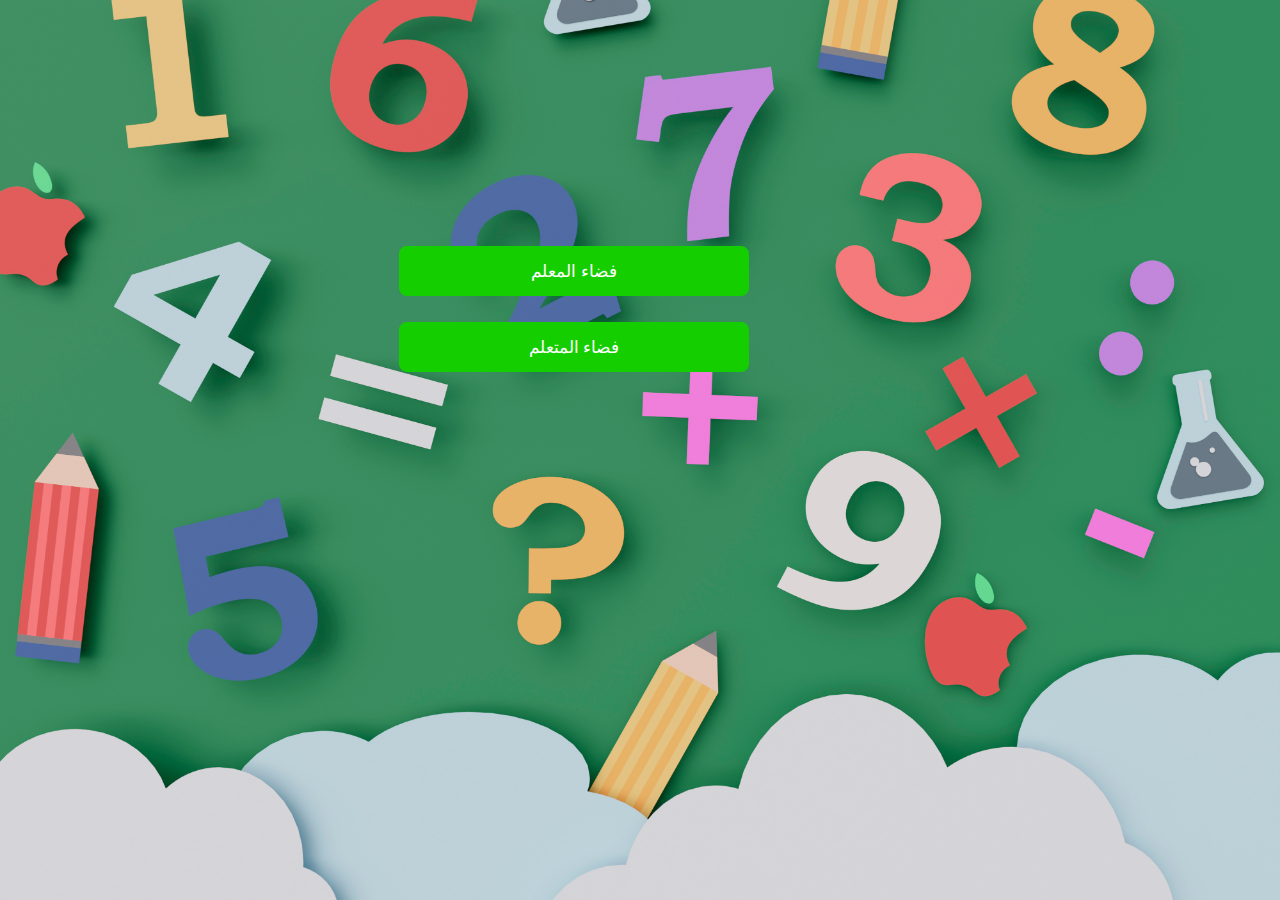
<file: index.html>
<!DOCTYPE html>
<html lang="en">
<head>
    <meta charset="UTF-8">
    <meta name="viewport" content="width=device-width, initial-scale=1.0">
    <title>Document</title>
    <style>
        body {
            background-image: url('math1.jpg');
            background-size: cover;
            background-repeat: no-repeat;
            background-position: center;
            margin: 0;
            padding: 0;
            height: 100vh;
        }
        .c1{
          align-content: center;
          text-align: center;
          margin-left: -900px;
        }
    </style>
    <link rel="stylesheet" href="style.css">
</head>
<body>
    <div class="c1">
        <a href="page2.html">
            <button class="b" onclick="play1()">
                فضاء المعلم
                <div class="star-1">
                  <svg
                    xmlns="http://www.w3.org/2000/svg"
                    xml:space="preserve"
                    version="1.1"
                    style="shape-rendering:geometricPrecision; text-rendering:geometricPrecision; image-rendering:optimizeQuality; fill-rule:evenodd; clip-rule:evenodd"
                    viewBox="0 0 784.11 815.53"
                    xmlns:xlink="http://www.w3.org/1999/xlink"
                  >
                    <defs></defs>
                    <g id="Layer_x0020_1">
                      <metadata id="CorelCorpID_0Corel-Layer"></metadata>
                      <path
                        class="fil0"
                        d="M392.05 0c-20.9,210.08 -184.06,378.41 -392.05,407.78 207.96,29.37 371.12,197.68 392.05,407.74 20.93,-210.06 184.09,-378.37 392.05,-407.74 -207.98,-29.38 -371.16,-197.69 -392.06,-407.78z"
                      ></path>
                    </g>
                  </svg>
                </div>
                <div class="star-2">
                  <svg
                    xmlns="http://www.w3.org/2000/svg"
                    xml:space="preserve"
                    version="1.1"
                    style="shape-rendering:geometricPrecision; text-rendering:geometricPrecision; image-rendering:optimizeQuality; fill-rule:evenodd; clip-rule:evenodd"
                    viewBox="0 0 784.11 815.53"
                    xmlns:xlink="http://www.w3.org/1999/xlink"
                  >
                    <defs></defs>
                    <g id="Layer_x0020_1">
                      <metadata id="CorelCorpID_0Corel-Layer"></metadata>
                      <path
                        class="fil0"
                        d="M392.05 0c-20.9,210.08 -184.06,378.41 -392.05,407.78 207.96,29.37 371.12,197.68 392.05,407.74 20.93,-210.06 184.09,-378.37 392.05,-407.74 -207.98,-29.38 -371.16,-197.69 -392.06,-407.78z"
                      ></path>
                    </g>
                  </svg>
                </div>
                <div class="star-3">
                  <svg
                    xmlns="http://www.w3.org/2000/svg"
                    xml:space="preserve"
                    version="1.1"
                    style="shape-rendering:geometricPrecision; text-rendering:geometricPrecision; image-rendering:optimizeQuality; fill-rule:evenodd; clip-rule:evenodd"
                    viewBox="0 0 784.11 815.53"
                    xmlns:xlink="http://www.w3.org/1999/xlink"
                  >
                    <defs></defs>
                    <g id="Layer_x0020_1">
                      <metadata id="CorelCorpID_0Corel-Layer"></metadata>
                      <path
                        class="fil0"
                        d="M392.05 0c-20.9,210.08 -184.06,378.41 -392.05,407.78 207.96,29.37 371.12,197.68 392.05,407.74 20.93,-210.06 184.09,-378.37 392.05,-407.74 -207.98,-29.38 -371.16,-197.69 -392.06,-407.78z"
                      ></path>
                    </g>
                  </svg>
                </div>
                <div class="star-4">
                  <svg
                    xmlns="http://www.w3.org/2000/svg"
                    xml:space="preserve"
                    version="1.1"
                    style="shape-rendering:geometricPrecision; text-rendering:geometricPrecision; image-rendering:optimizeQuality; fill-rule:evenodd; clip-rule:evenodd"
                    viewBox="0 0 784.11 815.53"
                    xmlns:xlink="http://www.w3.org/1999/xlink"
                  >
                    <defs></defs>
                    <g id="Layer_x0020_1">
                      <metadata id="CorelCorpID_0Corel-Layer"></metadata>
                      <path
                        class="fil0"
                        d="M392.05 0c-20.9,210.08 -184.06,378.41 -392.05,407.78 207.96,29.37 371.12,197.68 392.05,407.74 20.93,-210.06 184.09,-378.37 392.05,-407.74 -207.98,-29.38 -371.16,-197.69 -392.06,-407.78z"
                      ></path>
                    </g>
                  </svg>
                </div>
                <div class="star-5">
                  <svg
                    xmlns="http://www.w3.org/2000/svg"
                    xml:space="preserve"
                    version="1.1"
                    style="shape-rendering:geometricPrecision; text-rendering:geometricPrecision; image-rendering:optimizeQuality; fill-rule:evenodd; clip-rule:evenodd"
                    viewBox="0 0 784.11 815.53"
                    xmlns:xlink="http://www.w3.org/1999/xlink"
                  >
                    <defs></defs>
                    <g id="Layer_x0020_1">
                      <metadata id="CorelCorpID_0Corel-Layer"></metadata>
                      <path
                        class="fil0"
                        d="M392.05 0c-20.9,210.08 -184.06,378.41 -392.05,407.78 207.96,29.37 371.12,197.68 392.05,407.74 20.93,-210.06 184.09,-378.37 392.05,-407.74 -207.98,-29.38 -371.16,-197.69 -392.06,-407.78z"
                      ></path>
                    </g>
                  </svg>
                </div>
                <div class="star-6">
                  <svg
                    xmlns="http://www.w3.org/2000/svg"
                    xml:space="preserve"
                    version="1.1"
                    style="shape-rendering:geometricPrecision; text-rendering:geometricPrecision; image-rendering:optimizeQuality; fill-rule:evenodd; clip-rule:evenodd"
                    viewBox="0 0 784.11 815.53"
                    xmlns:xlink="http://www.w3.org/1999/xlink"
                  >
                    <defs></defs>
                    <g id="Layer_x0020_1">
                      <metadata id="CorelCorpID_0Corel-Layer"></metadata>
                      <path
                        class="fil0"
                        d="M392.05 0c-20.9,210.08 -184.06,378.41 -392.05,407.78 207.96,29.37 371.12,197.68 392.05,407.74 20.93,-210.06 184.09,-378.37 392.05,-407.74 -207.98,-29.38 -371.16,-197.69 -392.06,-407.78z"
                      ></path>
                    </g>
                  </svg>
                </div>
              </button>
            </a>
<br><br><br>
            <a href="page1.html">
              <button class="b" onclick="play1()">
                  فضاء المتعلم
                  <div class="star-1">
                    <svg
                      xmlns="http://www.w3.org/2000/svg"
                      xml:space="preserve"
                      version="1.1"
                      style="shape-rendering:geometricPrecision; text-rendering:geometricPrecision; image-rendering:optimizeQuality; fill-rule:evenodd; clip-rule:evenodd"
                      viewBox="0 0 784.11 815.53"
                      xmlns:xlink="http://www.w3.org/1999/xlink"
                    >
                      <defs></defs>
                      <g id="Layer_x0020_1">
                        <metadata id="CorelCorpID_0Corel-Layer"></metadata>
                        <path
                          class="fil0"
                          d="M392.05 0c-20.9,210.08 -184.06,378.41 -392.05,407.78 207.96,29.37 371.12,197.68 392.05,407.74 20.93,-210.06 184.09,-378.37 392.05,-407.74 -207.98,-29.38 -371.16,-197.69 -392.06,-407.78z"
                        ></path>
                      </g>
                    </svg>
                  </div>
                  <div class="star-2">
                    <svg
                      xmlns="http://www.w3.org/2000/svg"
                      xml:space="preserve"
                      version="1.1"
                      style="shape-rendering:geometricPrecision; text-rendering:geometricPrecision; image-rendering:optimizeQuality; fill-rule:evenodd; clip-rule:evenodd"
                      viewBox="0 0 784.11 815.53"
                      xmlns:xlink="http://www.w3.org/1999/xlink"
                    >
                      <defs></defs>
                      <g id="Layer_x0020_1">
                        <metadata id="CorelCorpID_0Corel-Layer"></metadata>
                        <path
                          class="fil0"
                          d="M392.05 0c-20.9,210.08 -184.06,378.41 -392.05,407.78 207.96,29.37 371.12,197.68 392.05,407.74 20.93,-210.06 184.09,-378.37 392.05,-407.74 -207.98,-29.38 -371.16,-197.69 -392.06,-407.78z"
                        ></path>
                      </g>
                    </svg>
                  </div>
                  <div class="star-3">
                    <svg
                      xmlns="http://www.w3.org/2000/svg"
                      xml:space="preserve"
                      version="1.1"
                      style="shape-rendering:geometricPrecision; text-rendering:geometricPrecision; image-rendering:optimizeQuality; fill-rule:evenodd; clip-rule:evenodd"
                      viewBox="0 0 784.11 815.53"
                      xmlns:xlink="http://www.w3.org/1999/xlink"
                    >
                      <defs></defs>
                      <g id="Layer_x0020_1">
                        <metadata id="CorelCorpID_0Corel-Layer"></metadata>
                        <path
                          class="fil0"
                          d="M392.05 0c-20.9,210.08 -184.06,378.41 -392.05,407.78 207.96,29.37 371.12,197.68 392.05,407.74 20.93,-210.06 184.09,-378.37 392.05,-407.74 -207.98,-29.38 -371.16,-197.69 -392.06,-407.78z"
                        ></path>
                      </g>
                    </svg>
                  </div>
                  <div class="star-4">
                    <svg
                      xmlns="http://www.w3.org/2000/svg"
                      xml:space="preserve"
                      version="1.1"
                      style="shape-rendering:geometricPrecision; text-rendering:geometricPrecision; image-rendering:optimizeQuality; fill-rule:evenodd; clip-rule:evenodd"
                      viewBox="0 0 784.11 815.53"
                      xmlns:xlink="http://www.w3.org/1999/xlink"
                    >
                      <defs></defs>
                      <g id="Layer_x0020_1">
                        <metadata id="CorelCorpID_0Corel-Layer"></metadata>
                        <path
                          class="fil0"
                          d="M392.05 0c-20.9,210.08 -184.06,378.41 -392.05,407.78 207.96,29.37 371.12,197.68 392.05,407.74 20.93,-210.06 184.09,-378.37 392.05,-407.74 -207.98,-29.38 -371.16,-197.69 -392.06,-407.78z"
                        ></path>
                      </g>
                    </svg>
                  </div>
                  <div class="star-5">
                    <svg
                      xmlns="http://www.w3.org/2000/svg"
                      xml:space="preserve"
                      version="1.1"
                      style="shape-rendering:geometricPrecision; text-rendering:geometricPrecision; image-rendering:optimizeQuality; fill-rule:evenodd; clip-rule:evenodd"
                      viewBox="0 0 784.11 815.53"
                      xmlns:xlink="http://www.w3.org/1999/xlink"
                    >
                      <defs></defs>
                      <g id="Layer_x0020_1">
                        <metadata id="CorelCorpID_0Corel-Layer"></metadata>
                        <path
                          class="fil0"
                          d="M392.05 0c-20.9,210.08 -184.06,378.41 -392.05,407.78 207.96,29.37 371.12,197.68 392.05,407.74 20.93,-210.06 184.09,-378.37 392.05,-407.74 -207.98,-29.38 -371.16,-197.69 -392.06,-407.78z"
                        ></path>
                      </g>
                    </svg>
                  </div>
                  <div class="star-6">
                    <svg
                      xmlns="http://www.w3.org/2000/svg"
                      xml:space="preserve"
                      version="1.1"
                      style="shape-rendering:geometricPrecision; text-rendering:geometricPrecision; image-rendering:optimizeQuality; fill-rule:evenodd; clip-rule:evenodd"
                      viewBox="0 0 784.11 815.53"
                      xmlns:xlink="http://www.w3.org/1999/xlink"
                    >
                      <defs></defs>
                      <g id="Layer_x0020_1">
                        <metadata id="CorelCorpID_0Corel-Layer"></metadata>
                        <path
                          class="fil0"
                          d="M392.05 0c-20.9,210.08 -184.06,378.41 -392.05,407.78 207.96,29.37 371.12,197.68 392.05,407.74 20.93,-210.06 184.09,-378.37 392.05,-407.74 -207.98,-29.38 -371.16,-197.69 -392.06,-407.78z"
                        ></path>
                      </g>
                    </svg>
                  </div>
                </button>
              </a>
        </div>
       
</body>
</html>
</file>
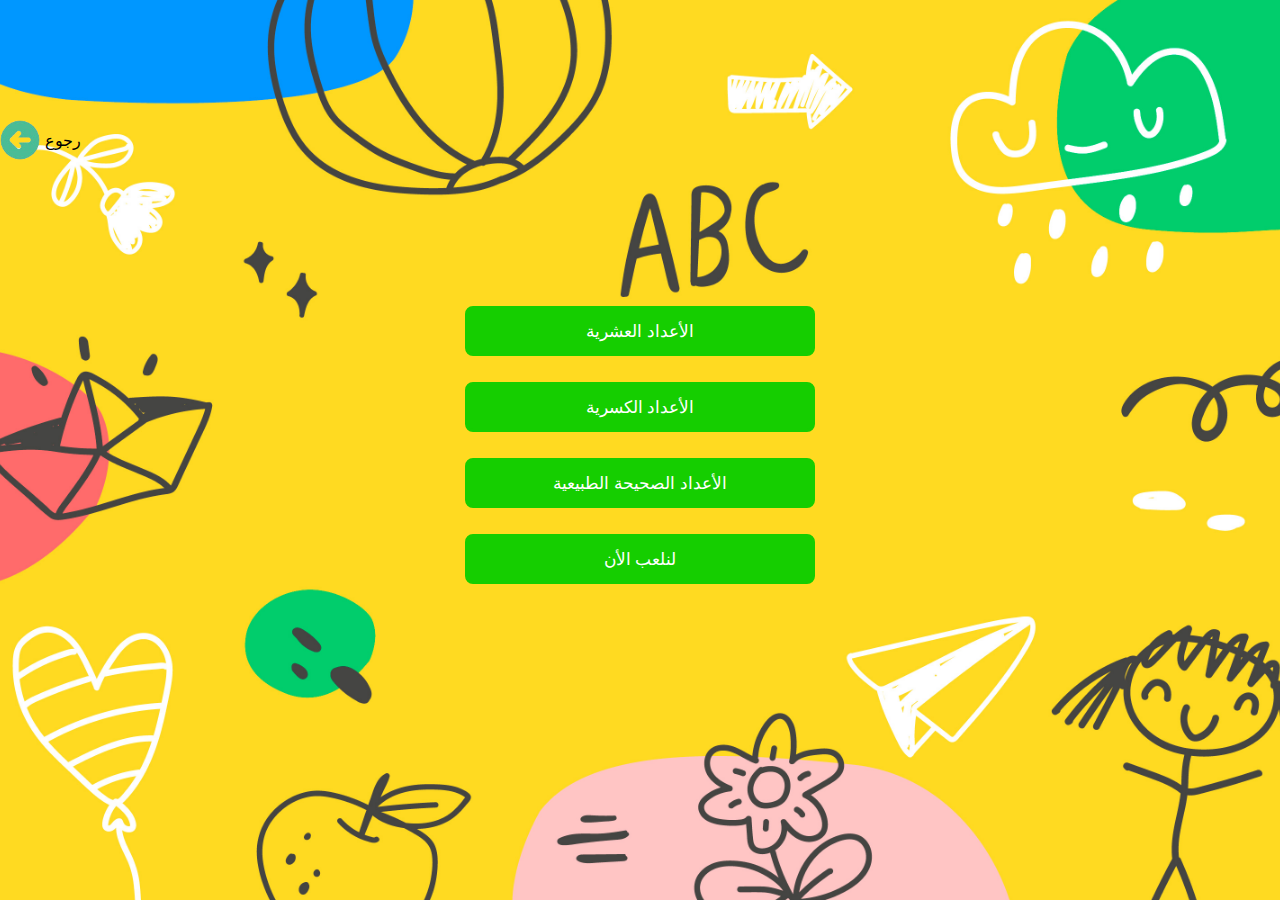
<file: page1.html>
<!DOCTYPE html>
<html lang="en">

<head>
    <meta charset="UTF-8">
    <meta name="viewport" content="width=device-width, initial-scale=1.0">
    <title>Document</title>
    <link rel="stylesheet" href="style.css">
    <style>
        body {
            background-image: url('bg2.jpg');
            background-size: cover;
            background-repeat: no-repeat;
            background-position: center;
            margin: 0;
            padding: 0;
            height: 100vh;
        }

        .message-container {
            position: fixed;
            top: calc(50% + 50px);
            left: 50%;
            transform: translate(-50%, -50%);
            background-color: rgba(255, 255, 255, 0.9);
            border-radius: 10px;
            padding: 30px;
            box-shadow: 0 0 20px rgba(0, 0, 0, 0.3);
            z-index: 1000;
            width: 80%;
            text-align: center;
            opacity: 0;
            animation: fadeIn 0.5s ease forwards;
        }

        .message {
            font-size: 22px;
            line-height: 1.6;
            color: #ff7f50;
            font-family: 'Segoe UI', Tahoma, Geneva, Verdana, sans-serif;
            align-content: center;
            text-align: center;
        }

        .message span {
            display: block;
            font-size: 18px;
            color: #333;
            margin-top: 20px;
            font-weight: bold;
        }

        .close-button {
            position: absolute;
            top: 30px;
            right: 30px;
            background-color: #ff7f50;
            color: white;
            border: none;
            border-radius: 50%;
            width: 40px;
            height: 40px;
            cursor: pointer;
            font-size: 20px;
            z-index: 1001;
        }

        @keyframes fadeIn {
            from {
                opacity: 0;
            }

            to {
                opacity: 1;
            }
        }
        .a {
    position: fixed;
    top: 50%;
    left: 50%;
    transform: translate(-50%, -50%);
    text-align: center;
}
    </style>
</head>

<body>
    <button style="margin-top:100px;" class="back" onclick="goBack()">
        <img style="width: 40px;" src="back_button.png" alt="">    
        رجوع
    </button>
    <div class="a">
        <button onclick="showDecimalMessage()">
            الأعداد العشرية
            <div class="star-1">
                <svg xmlns="http://www.w3.org/2000/svg" xml:space="preserve" version="1.1"
                    style="shape-rendering:geometricPrecision; text-rendering:geometricPrecision; image-rendering:optimizeQuality; fill-rule:evenodd; clip-rule:evenodd"
                    viewBox="0 0 784.11 815.53" xmlns:xlink="http://www.w3.org/1999/xlink">
                    <defs></defs>
                    <g id="Layer_x0020_1">
                        <metadata id="CorelCorpID_0Corel-Layer"></metadata>
                        <path class="fil0"
                            d="M392.05 0c-20.9,210.08 -184.06,378.41 -392.05,407.78 207.96,29.37 371.12,197.68 392.05,407.74 20.93,-210.06 184.09,-378.37 392.05,-407.74 -207.98,-29.38 -371.16,-197.69 -392.06,-407.78z">
                        </path>
                    </g>
                </svg>
            </div>
            <div class="star-2">
                <svg xmlns="http://www.w3.org/2000/svg" xml:space="preserve" version="1.1"
                    style="shape-rendering:geometricPrecision; text-rendering:geometricPrecision; image-rendering:optimizeQuality; fill-rule:evenodd; clip-rule:evenodd"
                    viewBox="0 0 784.11 815.53" xmlns:xlink="http://www.w3.org/1999/xlink">
                    <defs></defs>
                    <g id="Layer_x0020_1">
                        <metadata id="CorelCorpID_0Corel-Layer"></metadata>
                        <path class="fil0"
                            d="M392.05 0c-20.9,210.08 -184.06,378.41 -392.05,407.78 207.96,29.37 371.12,197.68 392.05,407.74 20.93,-210.06 184.09,-378.37 392.05,-407.74 -207.98,-29.38 -371.16,-197.69 -392.06,-407.78z">
                        </path>
                    </g>
                </svg>
            </div>
            <div class="star-3">
                <svg xmlns="http://www.w3.org/2000/svg" xml:space="preserve" version="1.1"
                    style="shape-rendering:geometricPrecision; text-rendering:geometricPrecision; image-rendering:optimizeQuality; fill-rule:evenodd; clip-rule:evenodd"
                    viewBox="0 0 784.11 815.53" xmlns:xlink="http://www.w3.org/1999/xlink">
                    <defs></defs>
                    <g id="Layer_x0020_1">
                        <metadata id="CorelCorpID_0Corel-Layer"></metadata>
                        <path class="fil0"
                            d="M392.05 0c-20.9,210.08 -184.06,378.41 -392.05,407.78 207.96,29.37 371.12,197.68 392.05,407.74 20.93,-210.06 184.09,-378.37 392.05,-407.74 -207.98,-29.38 -371.16,-197.69 -392.06,-407.78z">
                        </path>
                    </g>
                </svg>
            </div>
            <div class="star-4">
                <svg xmlns="http://www.w3.org/2000/svg" xml:space="preserve" version="1.1"
                    style="shape-rendering:geometricPrecision; text-rendering:geometricPrecision; image-rendering:optimizeQuality; fill-rule:evenodd; clip-rule:evenodd"
                    viewBox="0 0 784.11 815.53" xmlns:xlink="http://www.w3.org/1999/xlink">
                    <defs></defs>
                    <g id="Layer_x0020_1">
                        <metadata id="CorelCorpID_0Corel-Layer"></metadata>
                        <path class="fil0"
                            d="M392.05 0c-20.9,210.08 -184.06,378.41 -392.05,407.78 207.96,29.37 371.12,197.68 392.05,407.74 20.93,-210.06 184.09,-378.37 392.05,-407.74 -207.98,-29.38 -371.16,-197.69 -392.06,-407.78z">
                          </path>
                      </g>
                  </svg>
              </div>
              <div class="star-5">
                  <svg xmlns="http://www.w3.org/2000/svg" xml:space="preserve" version="1.1"
                      style="shape-rendering:geometricPrecision; text-rendering:geometricPrecision; image-rendering:optimizeQuality; fill-rule:evenodd; clip-rule:evenodd"
                      viewBox="0 0 784.11 815.53" xmlns:xlink="http://www.w3.org/1999/xlink">
                      <defs></defs>
                      <g id="Layer_x0020_1">
                          <metadata id="CorelCorpID_0Corel-Layer"></metadata>
                          <path class="fil0"
                              d="M392.05 0c-20.9,210.08 -184.06,378.41 -392.05,407.78 207.96,29.37 371.12,197.68 392.05,407.74 20.93,-210.06 184.09,-378.37 392.05,-407.74 -207.98,-29.38 -371.16,-197.69 -392.06,-407.78z">
                          </path>
                      </g>
                  </svg>
              </div>
              <div class="star-6">
                  <svg xmlns="http://www.w3.org/2000/svg" xml:space="preserve" version="1.1"
                      style="shape-rendering:geometricPrecision; text-rendering:geometricPrecision; image-rendering:optimizeQuality; fill-rule:evenodd; clip-rule:evenodd"
                      viewBox="0 0 784.11 815.53" xmlns:xlink="http://www.w3.org/1999/xlink">
                      <defs></defs>
                      <g id="Layer_x0020_1">
                          <metadata id="CorelCorpID_0Corel-Layer"></metadata>
                          <path class="fil0"
                              d="M392.05 0c-20.9,210.08 -184.06,378.41 -392.05,407.78 207.96,29.37 371.12,197.68 392.05,407.74 20.93,-210.06 184.09,-378.37 392.05,-407.74 -207.98,-29.38 -371.16,-197.69 -392.06,-407.78z">
                          </path>
                      </g>
                  </svg>
              </div>
          </button>
          <br> <br><br>
          <button onclick="showFractionMessage()">
              الأعداد الكسرية
              <div class="star-1">
                  <svg xmlns="http://www.w3.org/2000/svg" xml:space="preserve" version="1.1"
                      style="shape-rendering:geometricPrecision; text-rendering:geometricPrecision; image-rendering:optimizeQuality; fill-rule:evenodd; clip-rule:evenodd"
                      viewBox="0 0 784.11 815.53" xmlns:xlink="http://www.w3.org/1999/xlink">
                      <defs></defs>
                      <g id="Layer_x0020_1">
                          <metadata id="CorelCorpID_0Corel-Layer"></metadata>
                          <path class="fil0"
                              d="M392.05 0c-20.9,210.08 -184.06,378.41 -392.05,407.78 207.96,29.37 371.12,197.68 392.05,407.74 20.93,-210.06 184.09,-378.37 392.05,-407.74 -207.98,-29.38 -371.16,-197.69 -392.06,-407.78z">
                          </path>
                      </g>
                  </svg>
              </div>
              <div class="star-2">
                  <svg xmlns="http://www.w3.org/2000/svg" xml:space="preserve" version="1.1"
                      style="shape-rendering:geometricPrecision; text-rendering:geometricPrecision; image-rendering:optimizeQuality; fill-rule:evenodd; clip-rule:evenodd"
                      viewBox="0 0 784.11 815.53" xmlns:xlink="http://www.w3.org/1999/xlink">
                      <defs></defs>
                      <g id="Layer_x0020_1">
                          <metadata id="CorelCorpID_0Corel-Layer"></metadata>
                          <path class="fil0"
                              d="M392.05 0c-20.9,210.08 -184.06,378.41 -392.05,407.78 207.96,29.37 371.12,197.68 392.05,407.74 20.93,-210.06 184.09,-378.37 392.05,-407.74 -207.98,-29.38 -371.16,-197.69 -392.06,-407.78z">
                          </path>
                      </g>
                  </svg>
              </div>
              <div class="star-3">
                  <svg xmlns="http://www.w3.org/2000/svg" xml:space="preserve" version="1.1"
                      style="shape-rendering:geometricPrecision; text-rendering:geometricPrecision; image-rendering:optimizeQuality; fill-rule:evenodd; clip-rule:evenodd"
                      viewBox="0 0 784.11 815.53" xmlns:xlink="http://www.w3.org/1999/xlink">
                      <defs></defs>
                      <g id="Layer_x0020_1">
                          <metadata id="CorelCorpID_0Corel-Layer"></metadata>
                          <path class="fil0"
                              d="M392.05 0c-20.9,210.08 -184.06,378.41 -392.05,407.78 207.96,29.37 371.12,197.68 392.05,407.74 20.93,-210.06 184.09,-378.37 392.05,-407.74 -207.98,-29.38 -371.16,-197.69 -392.06,-407.78z">
                          </path>
                      </g>
                  </svg>
              </div>
              <div class="star-4">
                <svg xmlns="http://www.w3.org/2000/svg" xml:space="preserve" version="1.1"
                          style="shape-rendering:geometricPrecision; text-rendering:geometricPrecision; image-rendering:optimizeQuality; fill-rule:evenodd; clip-rule:evenodd"
                          viewBox="0 0 784.11 815.53" xmlns:xlink="http://www.w3.org/1999/xlink">
                          <defs></defs>
                          <g id="Layer_x0020_1">
                              <metadata id="CorelCorpID_0Corel-Layer"></metadata>
                              <path class="fil0"
                                  d="M392.05 0c-20.9,210.08 -184.06,378.41 -392.05,407.78 207.96,29.37 371.12,197.68 392.05,407.74 20.93,-210.06 184.09,-378.37 392.05,-407.74 -207.98,-29.38 -371.16,-197.69 -392.06,-407.78z">
                              </path>
                          </g>
                      </svg>
                  </div>
                  <div class="star-5">
                      <svg xmlns="http://www.w3.org/2000/svg" xml:space="preserve" version="1.1"
                          style="shape-rendering:geometricPrecision; text-rendering:geometricPrecision; image-rendering:optimizeQuality; fill-rule:evenodd; clip-rule:evenodd"
                          viewBox="0 0 784.11 815.53" xmlns:xlink="http://www.w3.org/1999/xlink">
                          <defs></defs>
                          <g id="Layer_x0020_1">
                              <metadata id="CorelCorpID_0Corel-Layer"></metadata>
                              <path class="fil0"
                                  d="M392.05 0c-20.9,210.08 -184.06,378.41 -392.05,407.78 207.96,29.37 371.12,197.68 392.05,407.74 20.93,-210.06 184.09,-378.37 392.05,-407.74 -207.98,-29.38 -371.16,-197.69 -392.06,-407.78z">
                              </path>
                          </g>
                      </svg>
                  </div>
                  <div class="star-6">
                      <svg xmlns="http://www.w3.org/2000/svg" xml:space="preserve" version="1.1"
                          style="shape-rendering:geometricPrecision; text-rendering:geometricPrecision; image-rendering:optimizeQuality; fill-rule:evenodd; clip-rule:evenodd"
                          viewBox="0 0 784.11 815.53" xmlns:xlink="http://www.w3.org/1999/xlink">
                          <defs></defs>
                          <g id="Layer_x0020_1">
                              <metadata id="CorelCorpID_0Corel-Layer"></metadata>
                              <path class="fil0"
                                  d="M392.05 0c-20.9,210.08 -184.06,378.41 -392.05,407.78 207.96,29.37 371.12,197.68 392.05,407.74 20.93,-210.06 184.09,-378.37 392.05,-407.74 -207.98,-29.38 -371.16,-197.69 -392.06,-407.78z">
                              </path>
                          </g>
                      </svg>
                  </div>
              </button><br><br><br>
              <button onclick="showFractionMessage()">
                الأعداد الصحيحة الطبيعية
                <div class="star-1">
                    <svg xmlns="http://www.w3.org/2000/svg" xml:space="preserve" version="1.1"
                        style="shape-rendering:geometricPrecision; text-rendering:geometricPrecision; image-rendering:optimizeQuality; fill-rule:evenodd; clip-rule:evenodd"
                        viewBox="0 0 784.11 815.53" xmlns:xlink="http://www.w3.org/1999/xlink">
                        <defs></defs>
                        <g id="Layer_x0020_1">
                            <metadata id="CorelCorpID_0Corel-Layer"></metadata>
                            <path class="fil0"
                                d="M392.05 0c-20.9,210.08 -184.06,378.41 -392.05,407.78 207.96,29.37 371.12,197.68 392.05,407.74 20.93,-210.06 184.09,-378.37 392.05,-407.74 -207.98,-29.38 -371.16,-197.69 -392.06,-407.78z">
                            </path>
                        </g>
                    </svg>
                </div>
                <div class="star-2">
                    <svg xmlns="http://www.w3.org/2000/svg" xml:space="preserve" version="1.1"
                        style="shape-rendering:geometricPrecision; text-rendering:geometricPrecision; image-rendering:optimizeQuality; fill-rule:evenodd; clip-rule:evenodd"
                        viewBox="0 0 784.11 815.53" xmlns:xlink="http://www.w3.org/1999/xlink">
                        <defs></defs>
                        <g id="Layer_x0020_1">
                            <metadata id="CorelCorpID_0Corel-Layer"></metadata>
                            <path class="fil0"
                                d="M392.05 0c-20.9,210.08 -184.06,378.41 -392.05,407.78 207.96,29.37 371.12,197.68 392.05,407.74 20.93,-210.06 184.09,-378.37 392.05,-407.74 -207.98,-29.38 -371.16,-197.69 -392.06,-407.78z">
                            </path>
                        </g>
                    </svg>
                </div>
                <div class="star-3">
                    <svg xmlns="http://www.w3.org/2000/svg" xml:space="preserve" version="1.1"
                        style="shape-rendering:geometricPrecision; text-rendering:geometricPrecision; image-rendering:optimizeQuality; fill-rule:evenodd; clip-rule:evenodd"
                        viewBox="0 0 784.11 815.53" xmlns:xlink="http://www.w3.org/1999/xlink">
                        <defs></defs>
                        <g id="Layer_x0020_1">
                            <metadata id="CorelCorpID_0Corel-Layer"></metadata>
                            <path class="fil0"
                                d="M392.05 0c-20.9,210.08 -184.06,378.41 -392.05,407.78 207.96,29.37 371.12,197.68 392.05,407.74 20.93,-210.06 184.09,-378.37 392.05,-407.74 -207.98,-29.38 -371.16,-197.69 -392.06,-407.78z">
                            </path>
                        </g>
                    </svg>
                </div>
                <div class="star-4">
                  <svg xmlns="http://www.w3.org/2000/svg" xml:space="preserve" version="1.1"
                            style="shape-rendering:geometricPrecision; text-rendering:geometricPrecision; image-rendering:optimizeQuality; fill-rule:evenodd; clip-rule:evenodd"
                            viewBox="0 0 784.11 815.53" xmlns:xlink="http://www.w3.org/1999/xlink">
                            <defs></defs>
                            <g id="Layer_x0020_1">
                                <metadata id="CorelCorpID_0Corel-Layer"></metadata>
                                <path class="fil0"
                                    d="M392.05 0c-20.9,210.08 -184.06,378.41 -392.05,407.78 207.96,29.37 371.12,197.68 392.05,407.74 20.93,-210.06 184.09,-378.37 392.05,-407.74 -207.98,-29.38 -371.16,-197.69 -392.06,-407.78z">
                                </path>
                            </g>
                        </svg>
                    </div>
                    <div class="star-5">
                        <svg xmlns="http://www.w3.org/2000/svg" xml:space="preserve" version="1.1"
                            style="shape-rendering:geometricPrecision; text-rendering:geometricPrecision; image-rendering:optimizeQuality; fill-rule:evenodd; clip-rule:evenodd"
                            viewBox="0 0 784.11 815.53" xmlns:xlink="http://www.w3.org/1999/xlink">
                            <defs></defs>
                            <g id="Layer_x0020_1">
                                <metadata id="CorelCorpID_0Corel-Layer"></metadata>
                                <path class="fil0"
                                    d="M392.05 0c-20.9,210.08 -184.06,378.41 -392.05,407.78 207.96,29.37 371.12,197.68 392.05,407.74 20.93,-210.06 184.09,-378.37 392.05,-407.74 -207.98,-29.38 -371.16,-197.69 -392.06,-407.78z">
                                </path>
                            </g>
                        </svg>
                    </div>
                    <div class="star-6">
                        <svg xmlns="http://www.w3.org/2000/svg" xml:space="preserve" version="1.1"
                            style="shape-rendering:geometricPrecision; text-rendering:geometricPrecision; image-rendering:optimizeQuality; fill-rule:evenodd; clip-rule:evenodd"
                            viewBox="0 0 784.11 815.53" xmlns:xlink="http://www.w3.org/1999/xlink">
                            <defs></defs>
                            <g id="Layer_x0020_1">
                                <metadata id="CorelCorpID_0Corel-Layer"></metadata>
                                <path class="fil0"
                                    d="M392.05 0c-20.9,210.08 -184.06,378.41 -392.05,407.78 207.96,29.37 371.12,197.68 392.05,407.74 20.93,-210.06 184.09,-378.37 392.05,-407.74 -207.98,-29.38 -371.16,-197.69 -392.06,-407.78z">
                                </path>
                            </g>
                        </svg>
                    </div>
                </button><br><br><br>
                <a href="page3.html">
                <button >
                    لنلعب الأن
                    <div class="star-1">
                        <svg xmlns="http://www.w3.org/2000/svg" xml:space="preserve" version="1.1"
                            style="shape-rendering:geometricPrecision; text-rendering:geometricPrecision; image-rendering:optimizeQuality; fill-rule:evenodd; clip-rule:evenodd"
                            viewBox="0 0 784.11 815.53" xmlns:xlink="http://www.w3.org/1999/xlink">
                            <defs></defs>
                            <g id="Layer_x0020_1">
                                <metadata id="CorelCorpID_0Corel-Layer"></metadata>
                                <path class="fil0"
                                    d="M392.05 0c-20.9,210.08 -184.06,378.41 -392.05,407.78 207.96,29.37 371.12,197.68 392.05,407.74 20.93,-210.06 184.09,-378.37 392.05,-407.74 -207.98,-29.38 -371.16,-197.69 -392.06,-407.78z">
                                </path>
                            </g>
                        </svg>
                    </div>
                    <div class="star-2">
                        <svg xmlns="http://www.w3.org/2000/svg" xml:space="preserve" version="1.1"
                            style="shape-rendering:geometricPrecision; text-rendering:geometricPrecision; image-rendering:optimizeQuality; fill-rule:evenodd; clip-rule:evenodd"
                            viewBox="0 0 784.11 815.53" xmlns:xlink="http://www.w3.org/1999/xlink">
                            <defs></defs>
                            <g id="Layer_x0020_1">
                                <metadata id="CorelCorpID_0Corel-Layer"></metadata>
                                <path class="fil0"
                                    d="M392.05 0c-20.9,210.08 -184.06,378.41 -392.05,407.78 207.96,29.37 371.12,197.68 392.05,407.74 20.93,-210.06 184.09,-378.37 392.05,-407.74 -207.98,-29.38 -371.16,-197.69 -392.06,-407.78z">
                                </path>
                            </g>
                        </svg>
                    </div>
                    <div class="star-3">
                        <svg xmlns="http://www.w3.org/2000/svg" xml:space="preserve" version="1.1"
                            style="shape-rendering:geometricPrecision; text-rendering:geometricPrecision; image-rendering:optimizeQuality; fill-rule:evenodd; clip-rule:evenodd"
                            viewBox="0 0 784.11 815.53" xmlns:xlink="http://www.w3.org/1999/xlink">
                            <defs></defs>
                            <g id="Layer_x0020_1">
                                <metadata id="CorelCorpID_0Corel-Layer"></metadata>
                                <path class="fil0"
                                    d="M392.05 0c-20.9,210.08 -184.06,378.41 -392.05,407.78 207.96,29.37 371.12,197.68 392.05,407.74 20.93,-210.06 184.09,-378.37 392.05,-407.74 -207.98,-29.38 -371.16,-197.69 -392.06,-407.78z">
                                </path>
                            </g>
                        </svg>
                    </div>
                    <div class="star-4">
                        <svg xmlns="http://www.w3.org/2000/svg" xml:space="preserve" version="1.1"
                            style="shape-rendering:geometricPrecision; text-rendering:geometricPrecision; image-rendering:optimizeQuality; fill-rule:evenodd; clip-rule:evenodd"
                            viewBox="0 0 784.11 815.53" xmlns:xlink="http://www.w3.org/1999/xlink">
                            <defs></defs>
                            <g id="Layer_x0020_1">
                                <metadata id="CorelCorpID_0Corel-Layer"></metadata>
                                <path class="fil0"
                                    d="M392.05 0c-20.9,210.08 -184.06,378.41 -392.05,407.78 207.96,29.37 371.12,197.68 392.05,407.74 20.93,-210.06 184.09,-378.37 392.05,-407.74 -207.98,-29.38 -371.16,-197.69 -392.06,-407.78z">
                                  </path>
                              </g>
                          </svg>
                      </div>
                      <div class="star-5">
                          <svg xmlns="http://www.w3.org/2000/svg" xml:space="preserve" version="1.1"
                              style="shape-rendering:geometricPrecision; text-rendering:geometricPrecision; image-rendering:optimizeQuality; fill-rule:evenodd; clip-rule:evenodd"
                              viewBox="0 0 784.11 815.53" xmlns:xlink="http://www.w3.org/1999/xlink">
                              <defs></defs>
                              <g id="Layer_x0020_1">
                                  <metadata id="CorelCorpID_0Corel-Layer"></metadata>
                                  <path class="fil0"
                                      d="M392.05 0c-20.9,210.08 -184.06,378.41 -392.05,407.78 207.96,29.37 371.12,197.68 392.05,407.74 20.93,-210.06 184.09,-378.37 392.05,-407.74 -207.98,-29.38 -371.16,-197.69 -392.06,-407.78z">
                                  </path>
                              </g>
                          </svg>
                      </div>
                      <div class="star-6">
                          <svg xmlns="http://www.w3.org/2000/svg" xml:space="preserve" version="1.1"
                              style="shape-rendering:geometricPrecision; text-rendering:geometricPrecision; image-rendering:optimizeQuality; fill-rule:evenodd; clip-rule:evenodd"
                              viewBox="0 0 784.11 815.53" xmlns:xlink="http://www.w3.org/1999/xlink">
                              <defs></defs>
                              <g id="Layer_x0020_1">
                                  <metadata id="CorelCorpID_0Corel-Layer"></metadata>
                                  <path class="fil0"
                                      d="M392.05 0c-20.9,210.08 -184.06,378.41 -392.05,407.78 207.96,29.37 371.12,197.68 392.05,407.74 20.93,-210.06 184.09,-378.37 392.05,-407.74 -207.98,-29.38 -371.16,-197.69 -392.06,-407.78z">
                                  </path>
                              </g>
                          </svg>
                      </div>
                  </button></a>

          </div>
      </div>

      <script>
          function goBack() {
              window.history.back();
          }

          function showDecimalMessage() {
              const messageContainer = document.createElement('div');
              messageContainer.classList.add('message-container');
              messageContainer.innerHTML = `
                  <div class="message">
                      <p>الأعداد العشرية</p>
                      <span>مجموع عددين عشريين <br>
الفرق بين عددين عشريين\n<br>
الفرق بين عدد عشري و عدد صحيح طبيعي \n<br>
مكمل عدد عشري n\<br>
جذاء عددين أحدهما عشري و الأخر 10 .أو 100 أو \n1000<br>
جذاء عددين أحدهما عشري و الأخر 0,1 و 0,01 أو 0,001</span><br>
                  </div>
                  <button class="close-button" onclick="closeMessage()">X</button>
              `;
              document.body.appendChild(messageContainer);
          }

          

          function closeMessage() {
              const messageContainer = document.querySelector('.message-container');
              messageContainer.remove();
          }
      </script>
  </body>

  </html>
</file>
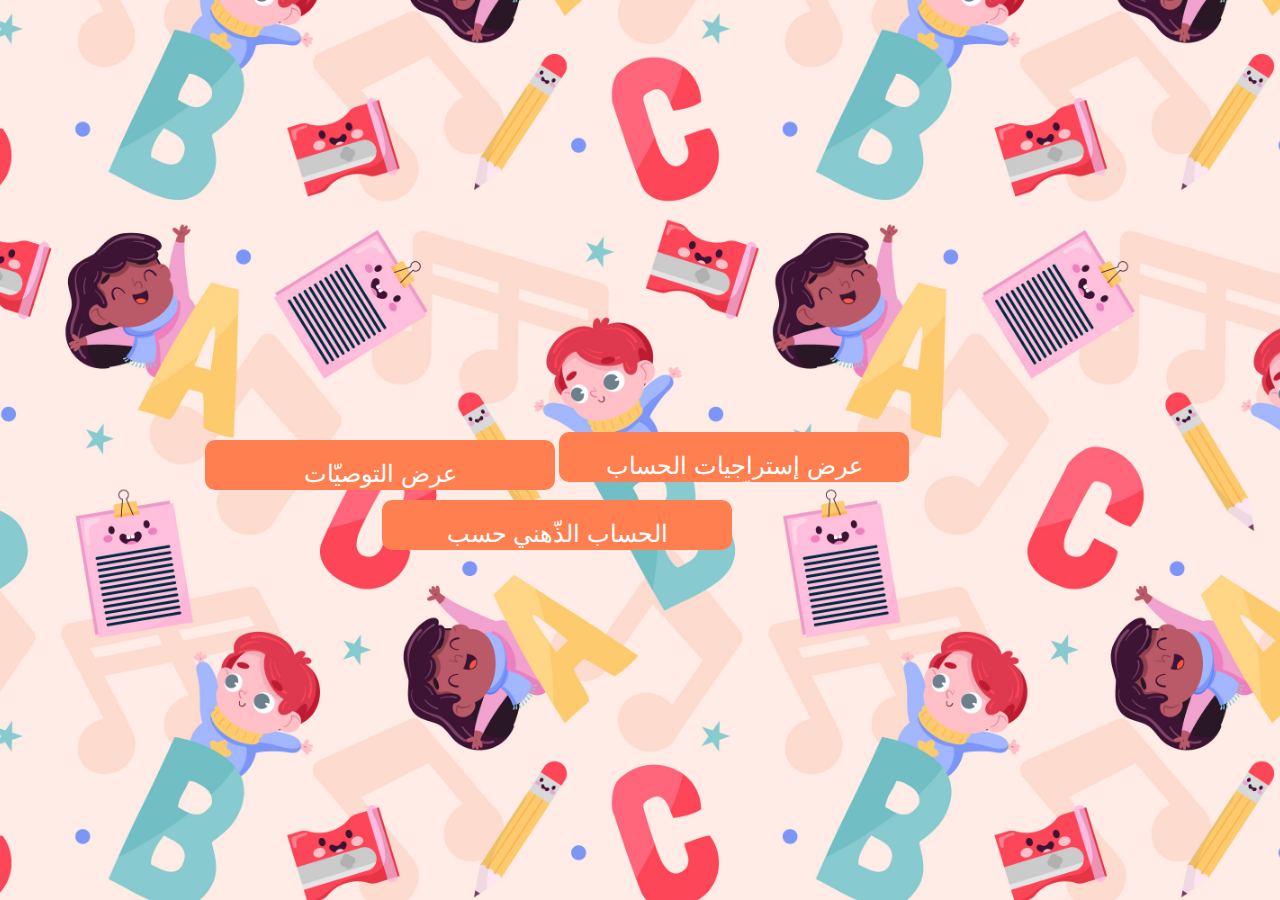
<file: page2.html>
<!DOCTYPE html>
<html lang="en">
<head>
    <meta charset="UTF-8">
    <meta name="viewport" content="width=device-width, initial-scale=1.0">
    <title>Document</title>
    <style>
        body {
            background-image: url('bg1.jpg');
            background-size: cover;
            background-repeat: no-repeat;
            background-position: center;
            margin: 0;
            padding: 0;
            height: 100vh;
            display: flex;
            justify-content: center;
            align-items: center;
        }

        .c1 {
            text-align: center;
        }

        .b {
            font-size: 24px;
            padding: 20px 40px;
            border: none;
            background-color: #ff7f50;
            color: white;
            border-radius: 10px;
            cursor: pointer;
            margin-bottom: 20px;
            position: relative;
            overflow: hidden;
            transition: background-color 0.3s ease;
        }

        .b:hover {
            background-color: #ff6347;
        }

        .message-container {
            position: fixed;
            top: calc(50% + 50px);
            left: 50%;
            transform: translate(-50%, -50%);
            background-color: rgba(255, 255, 255, 0.9);
            border-radius: 10px;
            padding: 30px;
            box-shadow: 0 0 20px rgba(0, 0, 0, 0.3);
            z-index: 1000;
            width: 80%;
            text-align: center;
            opacity: 0;
            animation: fadeIn 0.5s ease forwards;
        }

        .message {
            font-size: 22px;
            line-height: 1.6;
            color: #ff7f50;
            font-family: 'Segoe UI', Tahoma, Geneva, Verdana, sans-serif;
            margin-bottom: 20px;
        }

        .message span {
            display: block;
            font-size: 18px;
            color: #333;
            margin-top: 20px;
            font-weight: bold;
        }

        .close-button {
            position: absolute;
            top: 30px;
            right: 30px;
            background-color: #ff7f50;
            color: white;
            border: none;
            border-radius: 50%;
            width: 40px;
            height: 40px;
            cursor: pointer;
            font-size: 20px;
            z-index: 1001;
        }

        @keyframes fadeIn {
            from {
                opacity: 0;
            }
            to {
                opacity: 1;
            }
        }

        .slideshow-container {
            display: none;
            position: fixed;
            top: 0;
            left: 0;
            width: 100%;
            height: 100%;
            background-color: rgba(0, 0, 0, 0.9);
            z-index: 1000;
        }

        .slide-img {
            display: block;
            margin: auto;
            max-width: 90%;
            max-height: 90%;
            position: absolute;
            top: 50%;
            left: 50%;
            transform: translate(-50%, -50%);
            transition: transform 0.5s ease;
        }

        .slideshow-container.show {
            display: block;
        }

        .slideshow-container.show .slide-img {
            max-width: 100%;
            max-height: 100%;
            cursor: zoom-out;
        }

        .slideshow-container.show .slide-img:hover {
            transform: scale(1.2);
        }

        .prev, .next {
            position: absolute;
            top: 50%;
            transform: translateY(-50%);
            cursor: pointer;
            background-color: rgba(0, 0, 0, 0.5);
            color: #fff;
            padding: 10px;
            border: none;
            border-radius: 50%;
            z-index: 1001;
            width: 60px;
            height: 60px;
        }

        .prev {
            left: 20px;
        }

        .next {
            right: 20px;
        }
        .c1{
          align-content: center;
          text-align: center;
          margin-left: -500px;
        }
    </style>
    <link rel="stylesheet" href="style.css">
</head>
<body>
    <div>
    <div class="c1">
        <button class="b" onclick="showFirstMessage()">عرض التوصيّات</button>
        <button class="b" onclick="showSecondMessage()">عرض إستراجيات الحساب الذّهني</button>
        <button class="b" onclick="showImages()"> الحساب الذّهني حسب البرنامج الرسمي للسنة الثالثة</button>
    </div>

    <div class="message-container" id="m1" style="display: none;">
        <button class="close-button" onclick="hideMessage('m1')">X</button>
        <div class="message">
            على المعلّم الاستناد إلى جملة من التوصيّات لجعل نشاط الحساب الذّهني أكثر متعة كالاعتماد على 
            <span >
                التطبيقات التفاعلية: إنّ استخدام التطبيقات يعزز مهارات الحساب الذّهني بشكل فعّال. <br>
                دمج الهواتف الذكية: فدمج الهواتف الذكيّة و الحواسيب في نشاط الحساب الذّهني يزيد من دافعية المتعلّمين كما يجعل عمليّة التعلّم أكثر تفاعلية. <br>
                الألعاب التعليمية ذات المحتوى المتحرك: فهي تشجع الأطفال على تعلّم الحساب الذّهني من خلال ألعاب تعليمية، رسوم متحركة، وكتب تفاعليّة لجعل عملية التعلّم شيّقة ومناسبة لأعمارهم بالإضافة إلى شدّ انتباههم. <br>
                لكن من الضروري مراقبة التلاميذ أثناء إنجاز التمارين و توعيتهم بم

                ضار و منافع هذه الوسائل الحديثة حتى يُحسنوا استعمالها.
            </span>
            </div>
            </div>
            <div class="message-container" id="m2" style="display: none;">
                <button class="close-button" onclick="hideMessage('m2')">X</button>
                <div class="message">
                    <span>
                        :أولاً: استراتيجيات عمليات الجمع
                    <br>
                        * استراتيجية العد للأمام
                        * استراتيجية التجزئة والنهاية الأمامية
                        * استراتيجية المضاعفات
                        * استراتيجية العدد 10 ومضاعفاته
                        * استراتيجية الموازنة
                        * استراتيجية التجميع<br><br>
            
                        ثانيًا: استراتيجيات عمليات الطرح<br>
                        * استراتيجية العد للخلف
                        * استراتيجية التجزئة والنهاية الأمامية
                        * استراتيجية التسلسل
                        * استراتيجية التعويض
                        * استراتيجية الم<br><br>
            
                        ثالثًا: استراتيجيات عملية الضرب<br>
                        * استراتيجية العد القفزي إلى الأمام
                        * استراتيجية التوزيع الجمعي
                        * استراتيجية التوزيع الطرحي
                        * استراتيجية التحليل العام للعوامل
                        * استراتيجية التنصيف والمضاعفة<br>
                        * استراتيجية التعامل مع الأصفار<br>
            
                        رابعًا: استراتيجيات عمليات القسمة<br>
                        * استراتيجية التوزيع الطرحي
                        * استراتيجية العوامل
                        * استراتيجية الموازنة
                        * استراتيجية التعامل مع الأصفار
                    </span>
                </div>
            </div>
            
            <div class="slideshow-container" id="slideshow">
                <button class="close-button" onclick="hideSlideshow()">X</button>
                <img class="slide-img" src="b1.jpg">
                <img class="slide-img" src="b2.jpg">
                <button class="prev" onclick="plusSlides(-1)">&#10094;</button>
                <button class="next" onclick="plusSlides(1)">&#10095;</button>
            </div>
            </div>
            <script>
                var slideIndex = 1;
                showSlides(slideIndex);
            
                function plusSlides(n) {
                    showSlides(slideIndex += n);
                }
            
                function currentSlide(n) {
                    showSlides(slideIndex = n);
                }
            
                function showSlides(n) {
                    var i;
                    var slides = document.getElementsByClassName("slide-img");
                    if (n > slides.length) {slideIndex = 1}
                    if (n < 1) {slideIndex = slides.length}
                    for (i = 0; i < slides.length; i++) {
                        slides[i].style.display = "none";
                    }
                    slides[slideIndex-1].style.display = "block";
                }
            
                function showFirstMessage() {
                    document.getElementById("m1").style.display = "block";
                    document.getElementById("m2").style.display = "none";
                    document.getElementById("slideshow").style.display = "none";
                }
            
                function showSecondMessage() {
                    document.getElementById("m1").style.display = "none";
                    document.getElementById("m2").style.display = "block";
                    document.getElementById("slideshow").style.display = "none";
                }
            
                function hideMessage(id) {
                    document.getElementById(id).style.display = "none";
                }
            
                function showImages() {
                    document.getElementById("m1").style.display = "none";
                    document.getElementById("m2").style.display = "none";
                    document.getElementById("slideshow").style.display = "block";
                }
            
                function hideSlideshow() {
                    document.getElementById("slideshow").style.display = "none";
                }
            </script>
</body>
</html>
</file>
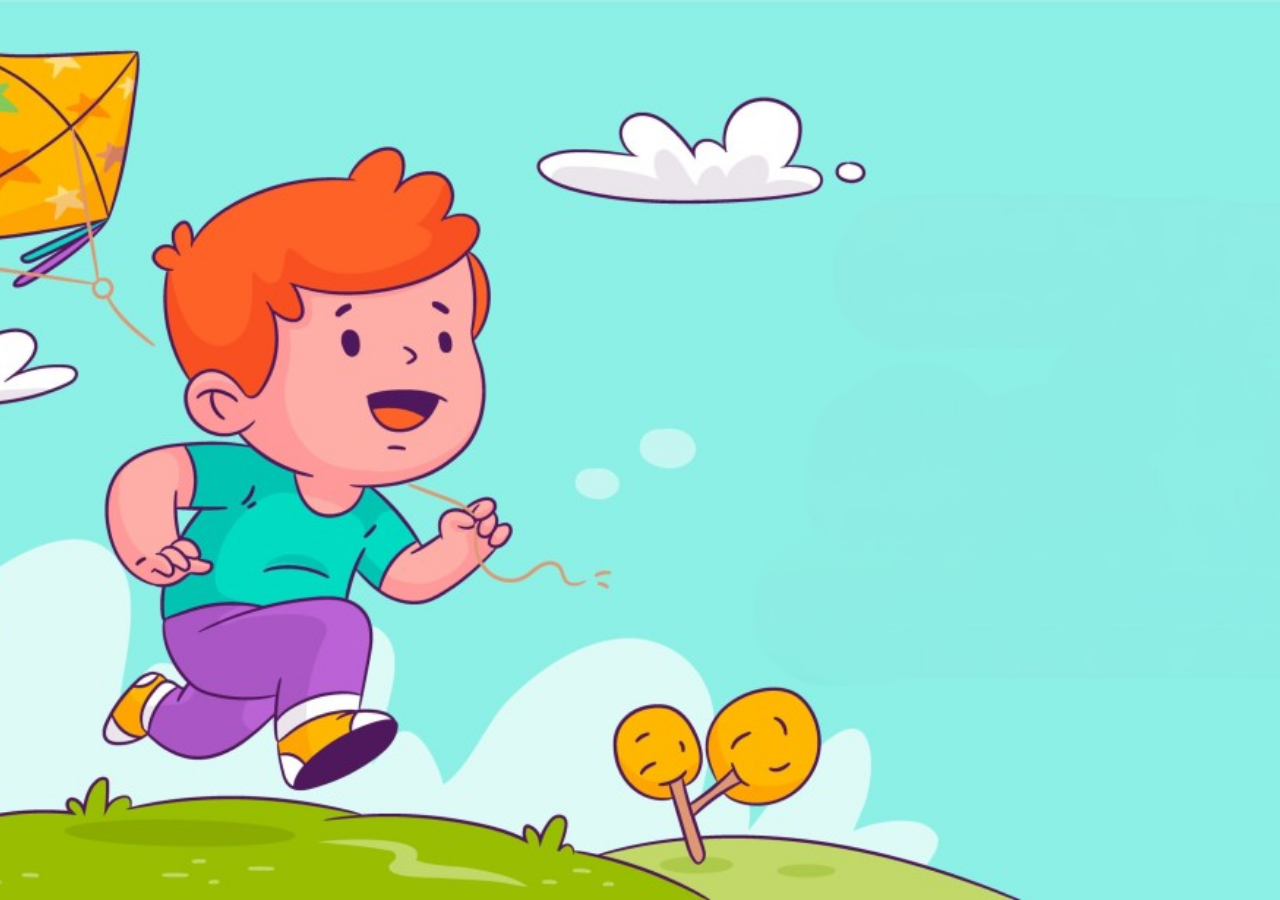
<file: page3.html>
<!DOCTYPE html>
<html lang="en">
<head>
    <meta charset="UTF-8">
    <meta name="viewport" content="width=device-width, initial-scale=1.0">
    <title>Document</title>
    <style>
        button {
    position: relative;
    padding: 12px 35px;
    background: #15ce00;
    font-size: 17px;
    font-weight: 500;
    color: white;
    border: 3px solid #15ce00;
    border-radius: 8px;
    box-shadow: 0 0 0 #15ce00;
    transition: all 0.5s ease-in-out;
    cursor: pointer;
    align-content: center;
    width: 350px;
    height: 50px;
    margin-top: -10px;
  }
  button.back {
    padding: 0;
    background: none;
    font-size: inherit;
    font-weight: inherit;
    color: inherit;
    border: none;
    border-radius: 0;
    box-shadow: none;
    transition: none;
    cursor: pointer;
    width: 160px;
    height: 80px;
    text-align: left;
    display: inline-flex;
    align-items: center;
}

button.back img {
    margin-right: 5px;
}
  .c1{
    align-content: center;
    text-align: center;
    padding-top: 20%;
    padding-left: 60%;
   
  }
  
  .star-1 {
    position: absolute;
    top: 20%;
    left: 20%;
    width: 25px;
    height: auto;
    filter: drop-shadow(0 0 0 #fffdef);
    z-index: -5;
    transition: all 1s cubic-bezier(0.05, 0.83, 0.43, 0.96);
  }
  
  .star-2 {
    position: absolute;
    top: 45%;
    left: 45%;
    width: 15px;
    height: auto;
    filter: drop-shadow(0 0 0 #fffdef);
    z-index: -5;
    transition: all 1s cubic-bezier(0, 0.4, 0, 1.01);
  }
  
  .star-3 {
    position: absolute;
    top: 40%;
    left: 40%;
    width: 5px;
    height: auto;
    filter: drop-shadow(0 0 0 #fffdef);
    z-index: -5;
    transition: all 1s cubic-bezier(0, 0.4, 0, 1.01);
  }
  
  .star-4 {
    position: absolute;
    top: 20%;
    left: 40%;
    width: 8px;
    height: auto;
    filter: drop-shadow(0 0 0 #fffdef);
    z-index: -5;
    transition: all 0.8s cubic-bezier(0, 0.4, 0, 1.01);
  }
  
  .star-5 {
    position: absolute;
    top: 25%;
    left: 45%;
    width: 15px;
    height: auto;
    filter: drop-shadow(0 0 0 #fffdef);
    z-index: -5;
    transition: all 0.6s cubic-bezier(0, 0.4, 0, 1.01);
  }
  
  .star-6 {
    position: absolute;
    top: 5%;
    left: 50%;
    width: 5px;
    height: auto;
    filter: drop-shadow(0 0 0 #fffdef);
    z-index: -5;
    transition: all 0.8s ease;
  }
  
  button:hover {
    background: transparent;
    color: #02be09;
    box-shadow: 0 0 25px #fec1958c;
  }
  
  button:hover .star-1 {
    position: absolute;
    top: -80%;
    left: -30%;
    width: 25px;
    height: auto;
    filter: drop-shadow(0 0 10px #fffdef);
    z-index: 2;
  }
  
  button:hover .star-2 {
    position: absolute;
    top: -25%;
    left: 10%;
    width: 15px;
    height: auto;
    filter: drop-shadow(0 0 10px #fffdef);
    z-index: 2;
  }
  
  button:hover .star-3 {
    position: absolute;
    top: 55%;
    left: 25%;
    width: 5px;
    height: auto;
    filter: drop-shadow(0 0 10px #fffdef);
    z-index: 2;
  }
  
  button:hover .star-4 {
    position: absolute;
    top: 30%;
    left: 80%;
    width: 8px;
    height: auto;
    filter: drop-shadow(0 0 10px #fffdef);
    z-index: 2;
  }
  
  button:hover .star-5 {
    position: absolute;
    top: 25%;
    left: 115%;
    width: 15px;
    height: auto;
    filter: drop-shadow(0 0 10px #fffdef);
    z-index: 2;
  }
  
  button:hover .star-6 {
    position: absolute;
    top: 5%;
    left: 60%;
    width: 5px;
    height: auto;
    filter: drop-shadow(0 0 10px #fffdef);
    z-index: 2;
  }
  
  .fil0 {
    fill: #fffdef;
  }
  
        body {
            background-image: url('bg.png');
            background-size: cover;
            background-repeat: no-repeat;
            background-position: center;
            margin: 0;
            padding: 0;
            height: 100vh;
            display: flex;
            justify-content: center;
            align-items: center;
        }

        .message-container {
            position: fixed;
            top: 50%;
            left: 50%;
            transform: translate(-50%, -50%);
            background-color: rgba(255, 255, 255, 0.9);
            border-radius: 10px;
            padding: 30px;
            box-shadow: 0 0 20px rgba(0, 0, 0, 0.3);
            z-index: 1000;
            max-width: 80%; /* Reduced width */
            text-align: center;
            opacity: 0;
            animation: slideIn 0.5s ease forwards;
            width: 700px;
            margin-top: 20px;
            margin-left: 300px;
        }

        .message {
            font-size: 22px;
            line-height: 1.6;
            color: #000000;
            font-family: 'Segoe UI', Tahoma, Geneva, Verdana, sans-serif;
            margin-bottom: 20px;
            background-color: rgba(255, 255, 255, 0.9);
            padding: 30px;
            border-radius: 10px;
            direction: rtl; /* Right-to-left direction */
            animation: fadeIn 0.5s ease forwards;
        }

        @keyframes slideIn {
            from {
                opacity: 0;
                transform: translate(-50%, -60%); /* Initial position above the center */
            }
            to {
                opacity: 1;
                transform: translate(-50%, -50%); /* Final centered position */
            }
        }

        @keyframes fadeIn {
            from {
                opacity: 0;
            }
            to {
                opacity: 1;
            }
        }
    </style>
</head>
<body onload="playAudio()">
    <div class="message-container">
        <div class="message">
            <span>
              لضرب عددين أحدهما عشري و الآخر 10 أو 100 أو 1000 لا بدّ من :                <br><br>
                 تحويل الفاصلة مرتبة نحو اليمين إذا كان العدد 10 مثال:<br>78,321= 10 ×7,8321<br>
                 تحويل الفاصلة مرتبتين نحو اليمين إذا كان العدد 100 مثال: <br> 783,21=100 × 7,8321<br>
                 تحويل الفاصلة 3 مراتب نحو اليمين إذا كان العدد 1000 مثال: <br> 7832,1=1000 × 7,8321<br><br>
                <br>

                <button class="b" onclick="goToNewPage() ">
                    لنبدأ اللعبة
                    <div class="star-1">
                      <svg
                        xmlns="http://www.w3.org/2000/svg"
                        xml:space="preserve"
                        version="1.1"
                        style="shape-rendering:geometricPrecision; text-rendering:geometricPrecision; image-rendering:optimizeQuality; fill-rule:evenodd; clip-rule:evenodd"
                        viewBox="0 0 784.11 815.53"
                        xmlns:xlink="http://www.w3.org/1999/xlink"
                      >
                        <defs></defs>
                        <g id="Layer_x0020_1">
                          <metadata id="CorelCorpID_0Corel-Layer"></metadata>
                          <path
                            class="fil0"
                            d="M392.05 0c-20.9,210.08 -184.06,378.41 -392.05,407.78 207.96,29.37 371.12,197.68 392.05,407.74 20.93,-210.06 184.09,-378.37 392.05,-407.74 -207.98,-29.38 -371.16,-197.69 -392.06,-407.78z"
                          ></path>
                        </g>
                      </svg>
                    </div>
                    <div class="star-2">
                      <svg
                        xmlns="http://www.w3.org/2000/svg"
                        xml:space="preserve"
                        version="1.1"
                        style="shape-rendering:geometricPrecision; text-rendering:geometricPrecision; image-rendering:optimizeQuality; fill-rule:evenodd; clip-rule:evenodd"
                        viewBox="0 0 784.11 815.53"
                        xmlns:xlink="http://www.w3.org/1999/xlink"
                      >
                        <defs></defs>
                        <g id="Layer_x0020_1">
                          <metadata id="CorelCorpID_0Corel-Layer"></metadata>
                          <path
                            class="fil0"
                            d="M392.05 0c-20.9,210.08 -184.06,378.41 -392.05,407.78 207.96,29.37 371.12,197.68 392.05,407.74 20.93,-210.06 184.09,-378.37 392.05,-407.74 -207.98,-29.38 -371.16,-197.69 -392.06,-407.78z"
                          ></path>
                        </g>
                      </svg>
                    </div>
                    <div class="star-3">
                      <svg
                        xmlns="http://www.w3.org/2000/svg"
                        xml:space="preserve"
                        version="1.1"
                        style="shape-rendering:geometricPrecision; text-rendering:geometricPrecision; image-rendering:optimizeQuality; fill-rule:evenodd; clip-rule:evenodd"
                        viewBox="0 0 784.11 815.53"
                        xmlns:xlink="http://www.w3.org/1999/xlink"
                      >
                        <defs></defs>
                        <g id="Layer_x0020_1">
                          <metadata id="CorelCorpID_0Corel-Layer"></metadata>
                          <path
                            class="fil0"
                            d="M392.05 0c-20.9,210.08 -184.06,378.41 -392.05,407.78 207.96,29.37 371.12,197.68 392.05,407.74 20.93,-210.06 184.09,-378.37 392.05,-407.74 -207.98,-29.38 -371.16,-197.69 -392.06,-407.78z"
                          ></path>
                        </g>
                      </svg>
                    </div>
                    <div class="star-4">
                      <svg
                        xmlns="http://www.w3.org/2000/svg"
                        xml:space="preserve"
                        version="1.1"
                        style="shape-rendering:geometricPrecision; text-rendering:geometricPrecision; image-rendering:optimizeQuality; fill-rule:evenodd; clip-rule:evenodd"
                        viewBox="0 0 784.11 815.53"
                        xmlns:xlink="http://www.w3.org/1999/xlink"
                      >
                        <defs></defs>
                        <g id="Layer_x0020_1">
                          <metadata id="CorelCorpID_0Corel-Layer"></metadata>
                          <path
                            class="fil0"
                            d="M392.05 0c-20.9,210.08 -184.06,378.41 -392.05,407.78 207.96,29.37 371.12,197.68 392.05,407.74 20.93,-210.06 184.09,-378.37 392.05,-407.74 -207.98,-29.38 -371.16,-197.69 -392.06,-407.78z"
                          ></path>
                        </g>
                      </svg>
                    </div>
                    <div class="star-5">
                      <svg
                        xmlns="http://www.w3.org/2000/svg"
                        xml:space="preserve"
                        version="1.1"
                        style="shape-rendering:geometricPrecision; text-rendering:geometricPrecision; image-rendering:optimizeQuality; fill-rule:evenodd; clip-rule:evenodd"
                        viewBox="0 0 784.11 815.53"
                        xmlns:xlink="http://www.w3.org/1999/xlink"
                      >
                        <defs></defs>
                        <g id="Layer_x0020_1">
                          <metadata id="CorelCorpID_0Corel-Layer"></metadata>
                          <path
                            class="fil0"
                            d="M392.05 0c-20.9,210.08 -184.06,378.41 -392.05,407.78 207.96,29.37 371.12,197.68 392.05,407.74 20.93,-210.06 184.09,-378.37 392.05,-407.74 -207.98,-29.38 -371.16,-197.69 -392.06,-407.78z"
                          ></path>
                        </g>
                      </svg>
                    </div>
                    <div class="star-6">
                      <svg
                        xmlns="http://www.w3.org/2000/svg"
                        xml:space="preserve"
                        version="1.1"
                        style="shape-rendering:geometricPrecision; text-rendering:geometricPrecision; image-rendering:optimizeQuality; fill-rule:evenodd; clip-rule:evenodd"
                        viewBox="0 0 784.11 815.53"
                        xmlns:xlink="http://www.w3.org/1999/xlink"
                      >
                        <defs></defs>
                        <g id="Layer_x0020_1">
                          <metadata id="CorelCorpID_0Corel-Layer"></metadata>
                          <path
                            class="fil0"
                            d="M392.05 0c-20.9,210.08 -184.06,378.41 -392.05,407.78 207.96,29.37 371.12,197.68 392.05,407.74 20.93,-210.06 184.09,-378.37 392.05,-407.74 -207.98,-29.38 -371.16,-197.69 -392.06,-407.78z"
                          ></path>
                        </g>
                      </svg>
                    </div>
                  </button><br><br>
                  <input type="radio" id="radioSound">
                  <label for="radioSound"><img src="speaker.png" alt="Speaker Icon" width="50">تشغيل الصوت</label>
              </div>
          </div>
          <audio id="audio" src="welcome.mp3"></audio>
            </span>
        </div>
    </div>

    <script>
function goToNewPage() {
    // Navigate to a new page
    window.location.href = "quiz/index1.html";
}
function playAudio() {
            // Get the audio element
            var audio = document.getElementById("audio");
            // Check if the audio element exists
            if (audio) {
                // Play the audio
                audio.play().catch(function(error) {
                    // Log any errors to the console
                    console.error('Failed to play audio:', error);
                });
            } else {
                // Log an error if the audio element is not found
                console.error('Audio element not found');
            }
        }

        // Add event listener to the radio button
        var radioSound = document.getElementById("radioSound");
        if (radioSound) {
            radioSound.addEventListener("click", function() {
                // Play the audio when the radio button is clicked
                playAudio();
            });
        }
    </script>
</body>
</html>
</file>
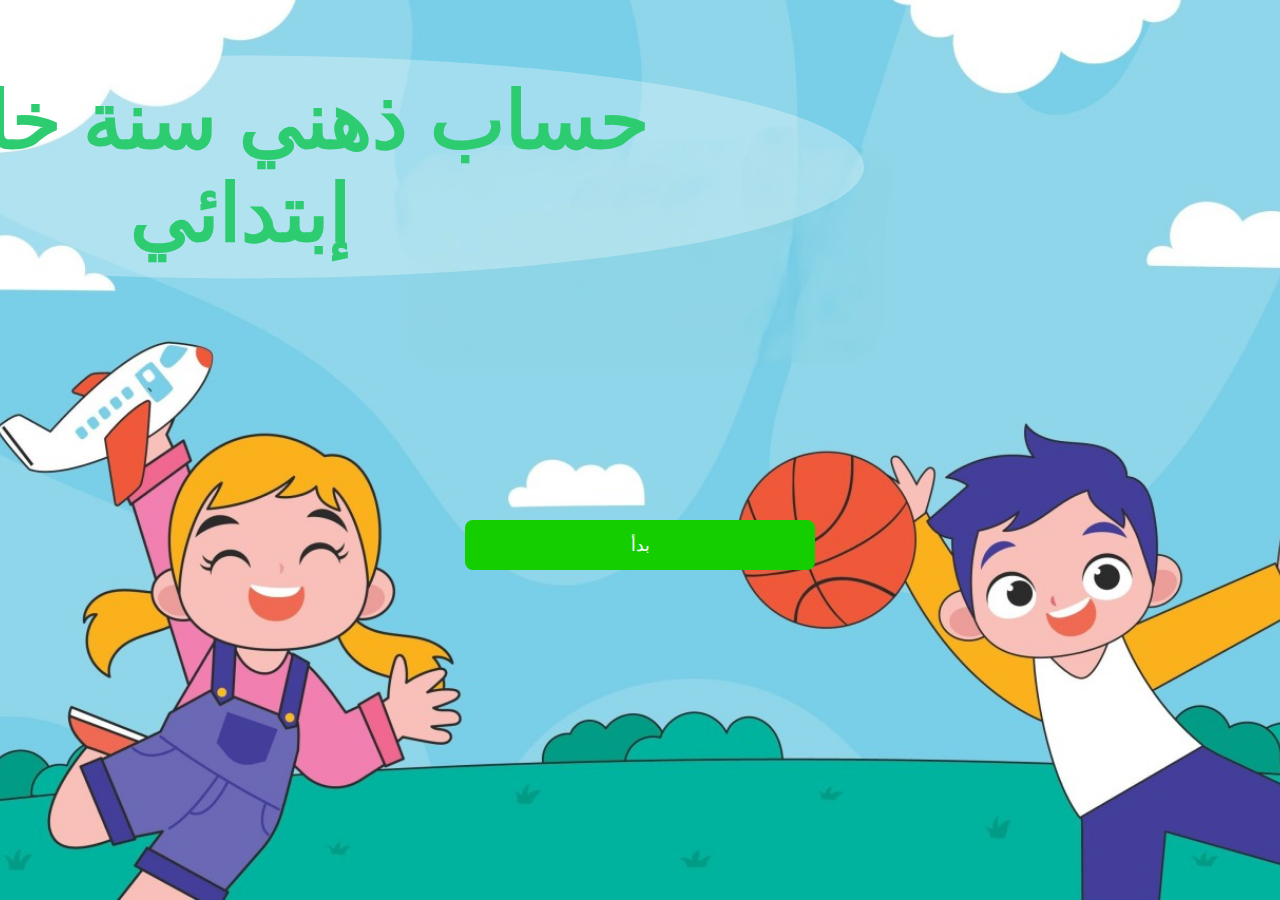
<file: page4.html>
<!DOCTYPE html>
<html lang="en">
<head>
    <meta charset="UTF-8">
    <meta name="viewport" content="width=device-width, initial-scale=1.0">
    <title>Document</title>
    <link rel="stylesheet" href="style.css">
    <style>
        body {
            background-image: url('bg3.png');
            background-size: cover;
            background-repeat: no-repeat;
            background-position: center;
            margin: 0;
            padding: 0;
            height: 100vh;
            display: flex;
            flex-direction: column;
            align-items: center;
            justify-content: center;
            overflow: hidden; /* Prevent scrollbars */
        }

        h1 {
            font-size: 5rem; /* Large font size */
            color: #2ecc71; /* Green color */
            text-align: center; /* Center align the text */
            animation: bounce 1s ease infinite alternate; /* Animation for bouncing effect */
            
            font-family: 'Comic Sans MS', cursive, sans-serif; /* Playful font */
            text-transform: uppercase; /* Uppercase text */
            position: absolute; /* Positioning for the top */
            top: 20px; /* Adjust the distance from the top */
            left: 50%; /* Center horizontally */
            transform: translateX(-50%); /* Center horizontally */
            z-index: 1; /* Ensure the title is above other elements */
            margin-left: -400px;
        }

        /* Adjust link position */
        a {
            margin-top: 200px; /* Adjust the distance from the title */
        }

         h1::before {
            content: '';
            position: absolute;
            top: 50%;
            left: 50%;
            width: 120%;
            height: 120%;
            background: rgba(255, 255, 255, 0.3); /* Semi-transparent white */
            border-radius: 50%; /* Circle */
            transform: translate(-50%, -50%);
            z-index: -1; /* Behind the text */
            animation: pulse 2s linear infinite; /* Animation for pulsating light effect */
        }

        /* Keyframes for pulsating light effect */
        @keyframes pulse {
            0% {
                transform: translate(-50%, -50%) scale(0.9);
                opacity: 0.7; /* Semi-transparent */
            }
            50% {
                opacity: 0; /* Fully transparent */
            }
            100% {
                transform: translate(-50%, -50%) scale(1.5);
                opacity: 0; /* Fully transparent */
            }
        }

        /* Keyframes for bouncing effect */
        @keyframes bounce {
            0% {
                transform: translateY(0);
            }
            100% {
                transform: translateY(-10px);
            }
        }
    </style>
</head>
<body>
    <h1>حساب ذهني سنة خامسة إبتدائي</h1>
    <a href="index.html">
        <button class="b" onclick="play1()">
            بدأ 
           <div class="star-1">
              <svg
                xmlns="http://www.w3.org/2000/svg"
                xml:space="preserve"
                version="1.1"
                style="shape-rendering:geometricPrecision; text-rendering:geometricPrecision; image-rendering:optimizeQuality; fill-rule:evenodd; clip-rule:evenodd"
                viewBox="0 0 784.11 815.53"
                xmlns:xlink="http://www.w3.org/1999/xlink"
              >
                <defs></defs>
                <g id="Layer_x0020_1">
                  <metadata id="CorelCorpID_0Corel-Layer"></metadata>
                  <path
                    class="fil0"
                    d="M392.05 0c-20.9,210.08 -184.06,378.41 -392.05,407.78 207.96,29.37 371.12,197.68 392.05,407.74 20.93,-210.06 184.09,-378.37 392.05,-407.74 -207.98,-29.38 -371.16,-197.69 -392.06,-407.78z"
                  ></path>
                </g>
              </svg>
            </div>
            <div class="star-2">
              <svg
                xmlns="http://www.w3.org/2000/svg"
                xml:space="preserve"
                version="1.1"
                style="shape-rendering:geometricPrecision; text-rendering:geometricPrecision; image-rendering:optimizeQuality; fill-rule:evenodd; clip-rule:evenodd"
                viewBox="0 0 784.11 815.53"
                xmlns:xlink="http://www.w3.org/1999/xlink"
              >
                <defs></defs>
                <g id="Layer_x0020_1">
                  <metadata id="CorelCorpID_0Corel-Layer"></metadata>
                  <path
                    class="fil0"
                    d="M392.05 0c-20.9,210.08 -184.06,378.41 -392.05,407.78 207.96,29.37 371.12,197.68 392.05,407.74 20.93,-210.06 184.09,-378.37 392.05,-407.74 -207.98,-29.38 -371.16,-197.69 -392.06,-407.78z"
                  ></path>
                </g>
              </svg>
            </div>
            <div class="star-3">
              <svg
                xmlns="http://www.w3.org/2000/svg"
                xml:space="preserve"
                version="1.1"
                style="shape-rendering:geometricPrecision; text-rendering:geometricPrecision; image-rendering:optimizeQuality; fill-rule:evenodd; clip-rule:evenodd"
                viewBox="0 0 784.11 815.53"
                xmlns:xlink="http://www.w3.org/1999/xlink"
              >
                <defs></defs>
                <g id="Layer_x0020_1">
                  <metadata id="CorelCorpID_0Corel-Layer"></metadata>
                  <path
                    class="fil0"
                    d="M392.05 0c-20.9,210.08 -184.06,378.41 -392.05,407.78 207.96,29.37 371.12,197.68 392.05,407.74 20.93,-210.06 184.09,-378.37 392.05,-407.74 -207.98,-29.38 -371.16,-197.69 -392.06,-407.78z"
                  ></path>
                </g>
              </svg>
            </div>
            <div class="star-4">
              <svg
                xmlns="http://www.w3.org/2000/svg"
                xml:space="preserve"
                version="1.1"
                style="shape-rendering:geometricPrecision; text-rendering:geometricPrecision; image-rendering:optimizeQuality; fill-rule:evenodd; clip-rule:evenodd"
                viewBox="0 0 784.11 815.53"
                xmlns:xlink="http://www.w3.org/1999/xlink"
              >
                <defs></defs>
                <g id="Layer_x0020_1">
                  <metadata id="CorelCorpID_0Corel-Layer"></metadata>
                  <path
                    class="fil0"
                    d="M392.05 0c-20.9,210.08 -184.06,378.41 -392.05,407.78 207.96,29.37 371.12,197.68 392.05,407.74 20.93,-210.06 184.09,-378.37 392.05,-407.74 -207.98,-29.38 -371.16,-197.69 -392.06,-407.78z"
                  ></path>
                </g>
              </svg>
            </div>
            <div class="star-5">
              <svg
                xmlns="http://www.w3.org/2000/svg"
                xml:space="preserve"
                version="1.1"
                style="shape-rendering:geometricPrecision; text-rendering:geometricPrecision; image-rendering:optimizeQuality; fill-rule:evenodd; clip-rule:evenodd"
                viewBox="0 0 784.11 815.53"
                xmlns:xlink="http://www.w3.org/1999/xlink"
              >
                <defs></defs>
                <g id="Layer_x0020_1">
                  <metadata id="CorelCorpID_0Corel-Layer"></metadata>
                  <path
                    class="fil0"
                    d="M392.05 0c-20.9,210.08 -184.06,378.41 -392.05,407.78 207.96,29.37 371.12,197.68 392.05,407.74 20.93,-210.06 184.09,-378.37 392.05,-407.74 -207.98,-29.38 -371.16,-197.69 -392.06,-407.78z"
                  ></path>
                </g>
              </svg>
            </div>
            <div class="star-6">
              <svg
                xmlns="http://www.w3.org/2000/svg"
                xml:space="preserve"
                version="1.1"
                style="shape-rendering:geometricPrecision; text-rendering:geometricPrecision; image-rendering:optimizeQuality; fill-rule:evenodd; clip-rule:evenodd"
                viewBox="0 0 784.11 815.53"
                xmlns:xlink="http://www.w3.org/1999/xlink"
              >
                <defs></defs>
                <g id="Layer_x0020_1">
                  <metadata id="CorelCorpID_0Corel-Layer"></metadata>
                  <path
                    class="fil0"
                    d="M392.05 0c-20.9,210.08 -184.06,378.41 -392.05,407.78 207.96,29.37 371.12,197.68 392.05,407.74 20.93,-210.06 184.09,-378.37 392.05,-407.74 -207.98,-29.38 -371.16,-197.69 -392.06,-407.78z"
                  ></path>
                </g>
              </svg>
            </div>
          </button>    </a>
</body>
</html>
</file>
<file: style.css>
button {
    position: relative;
    padding: 12px 35px;
    background: #15ce00;
    font-size: 17px;
    font-weight: 500;
    color: white;
    border: 3px solid #15ce00;
    border-radius: 8px;
    box-shadow: 0 0 0 #15ce00;
    transition: all 0.5s ease-in-out;
    cursor: pointer;
    align-content: center;
    width: 350px;
    height: 50px;
    margin-top: -10px;
  }
  button.back {
    padding: 0;
    background: none;
    font-size: inherit;
    font-weight: inherit;
    color: inherit;
    border: none;
    border-radius: 0;
    box-shadow: none;
    transition: none;
    cursor: pointer;
    width: 160px;
    height: 80px;
    text-align: left;
    display: inline-flex;
    align-items: center;
}

button.back img {
    margin-right: 5px;
}
  .c1{
    align-content: center;
    text-align: center;
    padding-top: 20%;
    padding-left: 60%;
   
  }
  
  .star-1 {
    position: absolute;
    top: 20%;
    left: 20%;
    width: 25px;
    height: auto;
    filter: drop-shadow(0 0 0 #fffdef);
    z-index: -5;
    transition: all 1s cubic-bezier(0.05, 0.83, 0.43, 0.96);
  }
  
  .star-2 {
    position: absolute;
    top: 45%;
    left: 45%;
    width: 15px;
    height: auto;
    filter: drop-shadow(0 0 0 #fffdef);
    z-index: -5;
    transition: all 1s cubic-bezier(0, 0.4, 0, 1.01);
  }
  
  .star-3 {
    position: absolute;
    top: 40%;
    left: 40%;
    width: 5px;
    height: auto;
    filter: drop-shadow(0 0 0 #fffdef);
    z-index: -5;
    transition: all 1s cubic-bezier(0, 0.4, 0, 1.01);
  }
  
  .star-4 {
    position: absolute;
    top: 20%;
    left: 40%;
    width: 8px;
    height: auto;
    filter: drop-shadow(0 0 0 #fffdef);
    z-index: -5;
    transition: all 0.8s cubic-bezier(0, 0.4, 0, 1.01);
  }
  
  .star-5 {
    position: absolute;
    top: 25%;
    left: 45%;
    width: 15px;
    height: auto;
    filter: drop-shadow(0 0 0 #fffdef);
    z-index: -5;
    transition: all 0.6s cubic-bezier(0, 0.4, 0, 1.01);
  }
  
  .star-6 {
    position: absolute;
    top: 5%;
    left: 50%;
    width: 5px;
    height: auto;
    filter: drop-shadow(0 0 0 #fffdef);
    z-index: -5;
    transition: all 0.8s ease;
  }
  
  button:hover {
    background: transparent;
    color: #02be09;
    box-shadow: 0 0 25px #fec1958c;
  }
  
  button:hover .star-1 {
    position: absolute;
    top: -80%;
    left: -30%;
    width: 25px;
    height: auto;
    filter: drop-shadow(0 0 10px #fffdef);
    z-index: 2;
  }
  
  button:hover .star-2 {
    position: absolute;
    top: -25%;
    left: 10%;
    width: 15px;
    height: auto;
    filter: drop-shadow(0 0 10px #fffdef);
    z-index: 2;
  }
  
  button:hover .star-3 {
    position: absolute;
    top: 55%;
    left: 25%;
    width: 5px;
    height: auto;
    filter: drop-shadow(0 0 10px #fffdef);
    z-index: 2;
  }
  
  button:hover .star-4 {
    position: absolute;
    top: 30%;
    left: 80%;
    width: 8px;
    height: auto;
    filter: drop-shadow(0 0 10px #fffdef);
    z-index: 2;
  }
  
  button:hover .star-5 {
    position: absolute;
    top: 25%;
    left: 115%;
    width: 15px;
    height: auto;
    filter: drop-shadow(0 0 10px #fffdef);
    z-index: 2;
  }
  
  button:hover .star-6 {
    position: absolute;
    top: 5%;
    left: 60%;
    width: 5px;
    height: auto;
    filter: drop-shadow(0 0 10px #fffdef);
    z-index: 2;
  }
  
  .fil0 {
    fill: #fffdef;
  }
</file>
